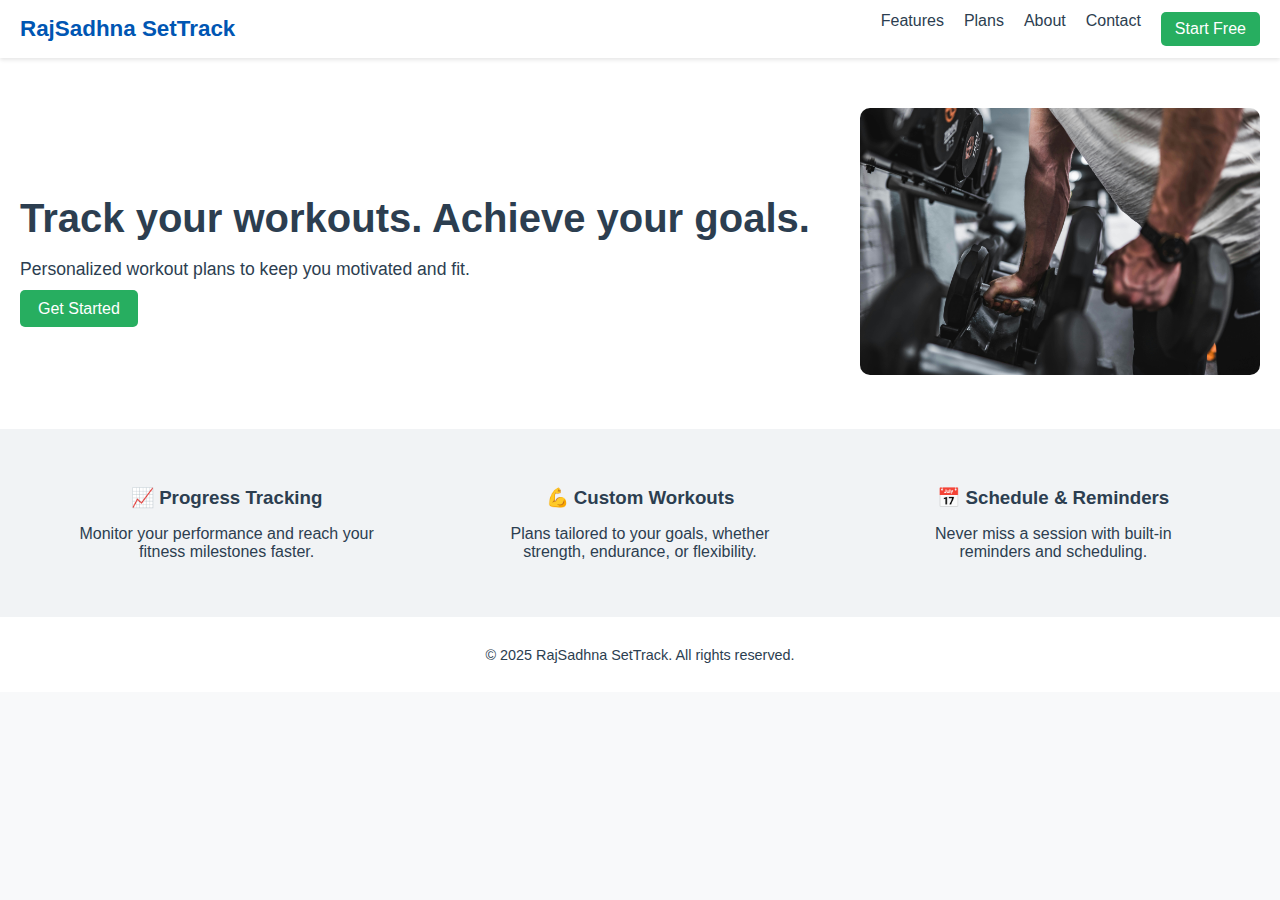
<file: index.html>
<!DOCTYPE html>
<html lang="en">
<head>
  <meta charset="UTF-8" />
  <meta name="viewport" content="width=device-width, initial-scale=1.0" />
  <title>RajSadhna SetTrack</title>
  <link rel="icon" type="image/png" href="logo.png">
  <link rel="stylesheet" href="style.css" />
</head>
<body>

  <!-- Navbar -->
  <header class="navbar">
    <a class="navbar-brand" href="#">RajSadhna SetTrack</a>
    <nav class="nav-links">
      <a href="#">Features</a>
      <a href="#">Plans</a>
      <a href="#">About</a>
      <a href="#">Contact</a>
      <a href="#" class="cta">Start Free</a>
    </nav>
    <div class="menu-toggle">☰</div>
  </header>

  <!-- Hero Section -->
  <section class="hero">
    <div class="hero-text">
      <h1>Track your workouts. Achieve your goals.</h1>
      <p>Personalized workout plans to keep you motivated and fit.</p>
      <a href="#" class="hero-btn">Get Started</a>
    </div>
    <div class="hero-img">
      <img src="background.jpg" alt="Workout">
    </div>
  </section>

  <!-- Features Section -->
  <section class="features">
    <div class="feature">
      <h3>📈 Progress Tracking</h3>
      <p>Monitor your performance and reach your fitness milestones faster.</p>
    </div>
    <div class="feature">
      <h3>💪 Custom Workouts</h3>
      <p>Plans tailored to your goals, whether strength, endurance, or flexibility.</p>
    </div>
    <div class="feature">
      <h3>📅 Schedule & Reminders</h3>
      <p>Never miss a session with built-in reminders and scheduling.</p>
    </div>
  </section>

  <!-- Footer -->
  <footer>
    <p>© 2025 RajSadhna SetTrack. All rights reserved.</p>
  </footer>

  <script src="script.js"></script>
</body>
</html>
</file>
<file: style.css>
body {
  margin: 0;
  font-family: Arial, sans-serif;
  background: #f8f9fa;
  color: #2c3e50;
}

/* Navbar */
.navbar {
  display: flex;
  justify-content: space-between;
  align-items: center;
  background: white;
  padding: 12px 20px;
  position: sticky;
  top: 0;
  box-shadow: 0 2px 4px rgba(0,0,0,0.1);
}

.navbar-brand {
  font-weight: bold;
  font-size: 1.4rem;
  color: #0056b3; /* Brand blue */
  text-decoration: none;
}

.navbar-brand:hover {
  color: #003d80; /* Darker blue on hover */
}

.nav-links {
  display: flex;
  gap: 20px;
}

.nav-links a {
  text-decoration: none;
  color: #2c3e50;
  font-weight: 500;
}

.nav-links .cta {
  background: #27ae60;
  color: white;
  padding: 8px 14px;
  border-radius: 5px;
}

.nav-links .cta:hover {
  background: #219150;
}

.menu-toggle {
  display: none;
  font-size: 1.5rem;
  cursor: pointer;
}

/* Hero */
.hero {
  display: flex;
  justify-content: center;
  align-items: center;
  padding: 50px 20px;
  background: white;
}

.hero-text {
  flex: 1;
}

.hero-text h1 {
  font-size: 2.5rem;
  margin-bottom: 10px;
}

.hero-text p {
  font-size: 1.1rem;
  margin-bottom: 20px;
}

.hero-btn {
  background: #27ae60;
  color: white;
  padding: 10px 18px;
  border-radius: 5px;
  text-decoration: none;
}

.hero-btn:hover {
  background: #219150;
}

.hero-img img {
  max-width: 400px;
  width: 100%;
  border-radius: 10px;
}

/* Features */
.features {
  display: flex;
  justify-content: space-around;
  padding: 40px 20px;
  background: #f1f3f5;
}

.feature {
  max-width: 300px;
  text-align: center;
}

.feature h3 {
  margin-bottom: 10px;
}

/* Footer */
footer {
  text-align: center;
  padding: 15px;
  background: white;
  font-size: 0.9rem;
}
</file>
